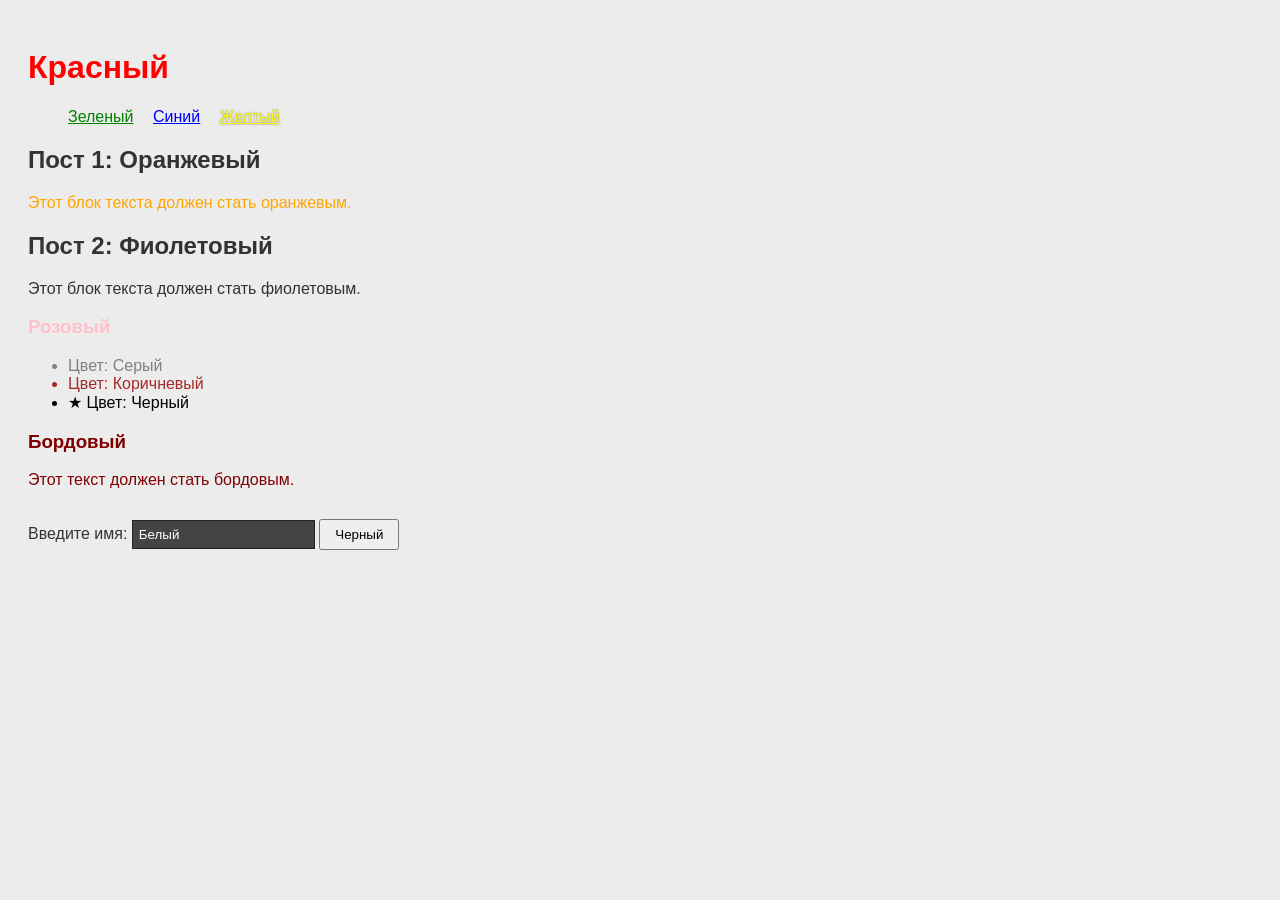
<file: index.html>
<!DOCTYPE html>
<html lang="ru">
<head>
 <meta charset="UTF-8">
 <meta name="viewport" content="width=device-width, initial-scale=1.0">
 <title>Лабораторная работа: Селекторы CSS</title>
 <link rel="stylesheet" href="style.css">
</head>
<body>
 <header>
 <h1 class="main-title">Красный</h1>
 <nav>
 <ul class="nav-list">
 <li><a href="#" class="link">Зеленый</a></li>
 <li><a href="#" class="link special-link">Синий</a></li>
 <li><a href="#" class="link">Желтый</a></li>
 </ul>
 </nav>
 </header>
 
 <section class="content">
 <article class="post" id="first-post">
 <h2>Пост 1: Оранжевый</h2>
 <p>Этот блок текста должен стать оранжевым.</p>
 </article>
 
 <article class="post">
 <h2>Пост 2: Фиолетовый</h2>
 <p>Этот блок текста должен стать фиолетовым.</p>
 </article>
 </section>
 <section class="sidebar">
 <div class="widget">
 <h3>Розовый</h3>
 <ul class="color-list">
 <li>Цвет: Серый</li>
 <li>Цвет: Коричневый</li>
 <li class="highlighted">Цвет: Черный</li>
 </ul>
 </div>
 <div class="widget important-widget">
 <h3>Бордовый</h3>
 <p class="note">Этот текст должен стать бордовым.</p>
 </div>
 </section>
 <footer>
 <form action="#" class="form">
 <label for="name">Введите имя:</label>
 <input type="text" id="name" placeholder="Белый">
 <button type="submit" class="submit-btn">Черный</button>
 </form>
 </footer>
</body>
</html>
</file>
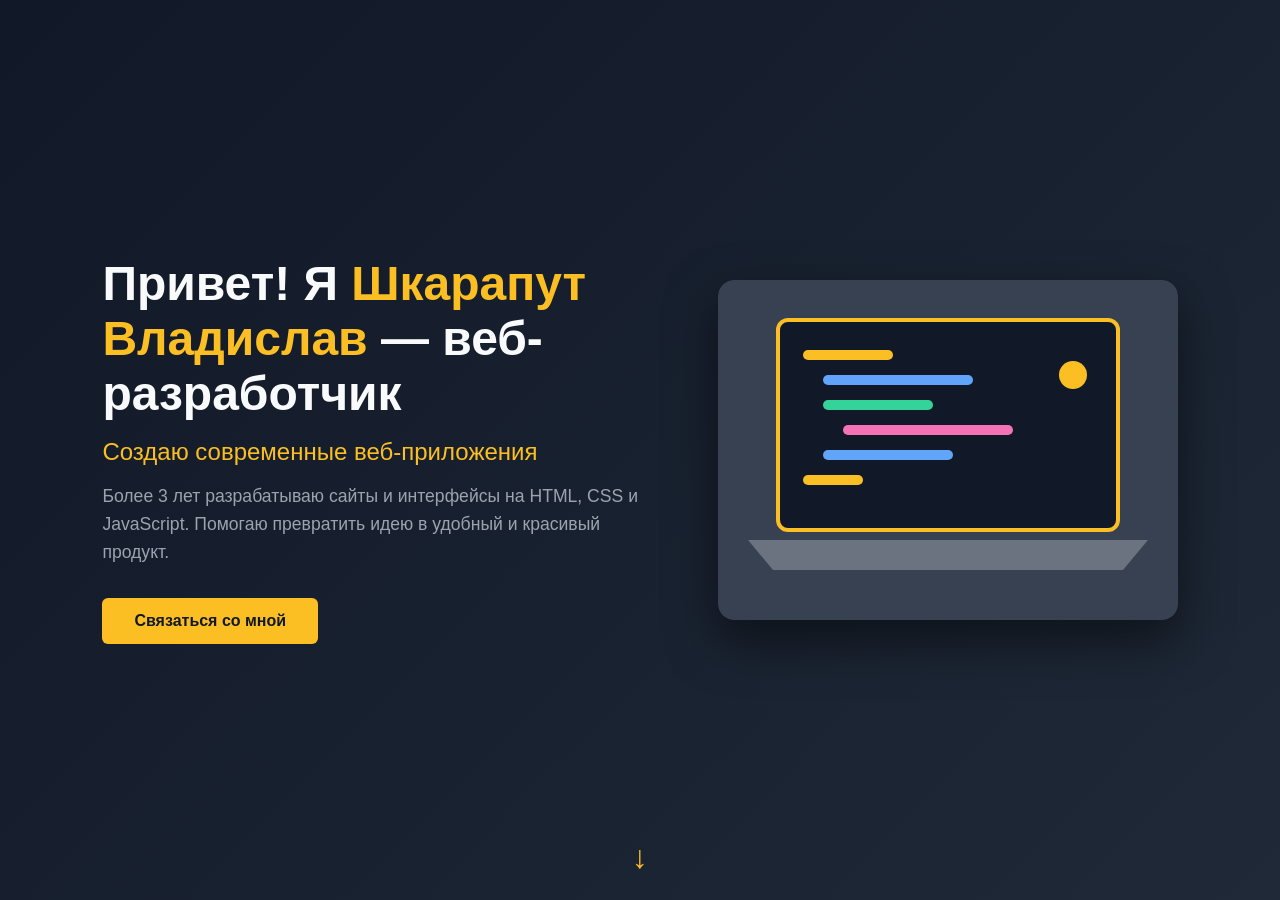
<file: card.html>
<!DOCTYPE html>
<html lang="ru">
<head>
  <meta charset="UTF-8">
  <meta name="viewport" content="width=device-width, initial-scale=1.0">
  <title>Шкарапут Владислав — веб-разработчик</title>
  <link rel="stylesheet" href="card.css">
</head>
<body>
  <section class="hero" id="hero">
    <div class="hero__content">
      <h1 class="hero__title">Привет! Я <span>Шкарапут Владислав</span> — веб-разработчик</h1>
      <h2 class="hero__subtitle">Создаю современные веб-приложения</h2>
      <p class="hero__text">
        Более 3 лет разрабатываю сайты и интерфейсы на HTML, CSS и JavaScript.
        Помогаю превратить идею в удобный и красивый продукт.
      </p>
      <a href="#contacts" class="btn">Связаться со мной</a>
    </div>

    <svg class="hero__image" viewBox="0 0 460 340" xmlns="http://www.w3.org/2000/svg" role="img" aria-label="Ноутбук с кодом">
      <rect width="460" height="340" rx="16" fill="#374151"/>
      <rect x="60" y="40" width="340" height="210" rx="10" fill="#111827" stroke="#fbbf24" stroke-width="4"/>
      <rect x="85" y="70" width="90" height="10" rx="5" fill="#fbbf24"/>
      <rect x="105" y="95" width="150" height="10" rx="5" fill="#60a5fa"/>
      <rect x="105" y="120" width="110" height="10" rx="5" fill="#34d399"/>
      <rect x="125" y="145" width="170" height="10" rx="5" fill="#f472b6"/>
      <rect x="105" y="170" width="130" height="10" rx="5" fill="#60a5fa"/>
      <rect x="85" y="195" width="60" height="10" rx="5" fill="#fbbf24"/>
      <path d="M30 260 H430 L405 290 H55 Z" fill="#6b7280"/>
      <circle cx="355" cy="95" r="14" fill="#fbbf24"/>
    </svg>

    <a href="#contacts" class="hero__down" aria-label="К следующей секции">&#8595;</a>
  </section>
</body>
</html>
</file>
<file: style.css>
/* 1. Универсальный селектор */
* {
  box-sizing: border-box;
  font-family: Arial, Helvetica, sans-serif;
  color: #333;
}

body {
  background: #ececec;
  padding: 20px;
}

/* 2. Селектор по тегу */
h1 {
  color: red;
}

h3 {
  color: pink;
}

footer {
  margin-top: 30px;
}

/* 3. Селекторы по классу */
.link {
  color: green;          /* Зеленый */
}

.special-link {
  color: blue;           /* Синий (идет после .link, поэтому перекрывает его) */
}

.post {
  color: purple;         /* Фиолетовый (Пост 2) */
}

.note {
  color: maroon;         /* Бордовый */
}

.highlighted {
  color: black;          /* Черный */
}

/* 4. Селектор по идентификатору */
#first-post {
  color: orange;         /* Оранжевый: id сильнее класса .post */
}

/* 5. Атрибутные селекторы */
input[placeholder="Белый"] {
  background: #444;
  border: 1px solid #222;
  padding: 6px;
}

input[placeholder="Белый"]::placeholder {
  color: white;          /* Белый */
  opacity: 1;
}

button[type="submit"] {
  color: black;          /* Черный */
  padding: 6px 14px;
  cursor: pointer;
}

/* 6. Псевдоклассы и псевдоэлементы */
.nav-list li:nth-child(3) a {
  color: yellow;         /* Желтый */
  text-shadow: 0 0 2px #777;
}

.color-list li:nth-child(2) {
  color: brown;          /* Коричневый */
}

.link:hover {
  text-decoration: underline;
}

.submit-btn:hover {
  background: #ddd;
}

.highlighted::before {
  content: "★ ";
  color: black;
}

/* 7. Селекторы потомков */
.nav-list li {
  display: inline-block;
  margin-right: 15px;
}

.important-widget h3 {
  color: maroon;         /* Бордовый заголовок виджета */
}

/* 8. Селекторы соседей */
.color-list li:first-child {
  color: gray;           /* Серый */
}

#first-post h2 + p {
  color: orange;         /* Оранжевый абзац после заголовка */
}

.post h2 + p {
  margin-top: 4px;
}
</file>
<file: card.css>
:root {
  --bg: #1f2937;
  --bg-dark: #111827;
  --accent: #fbbf24;
  --text: #f9fafb;
  --muted: #9ca3af;
}

* {
  margin: 0;
  padding: 0;
  box-sizing: border-box;
}

body {
  font-family: "Segoe UI", Arial, sans-serif;
  background: var(--bg-dark);
  color: var(--text);
}

.hero {
  min-height: 100vh;
  display: flex;
  align-items: center;
  justify-content: center;
  gap: 60px;
  padding: 40px 8%;
  background: linear-gradient(135deg, var(--bg-dark) 0%, var(--bg) 100%);
  position: relative;
}

.hero__content {
  max-width: 560px;
}

.hero__title {
  font-size: 3rem;
  line-height: 1.15;
  margin-bottom: 16px;
}

.hero__title span {
  color: var(--accent);
}

.hero__subtitle {
  font-size: 1.5rem;
  font-weight: 500;
  color: var(--accent);
  margin-bottom: 16px;
}

.hero__text {
  color: var(--muted);
  font-size: 1.1rem;
  line-height: 1.6;
  margin-bottom: 32px;
}

.btn {
  display: inline-block;
  padding: 14px 32px;
  background: var(--accent);
  color: var(--bg-dark);
  font-weight: 700;
  text-decoration: none;
  border-radius: 6px;
  transition: transform 0.2s, background 0.2s;
}

.btn:hover {
  background: #f59e0b;
  transform: translateY(-2px);
}

.hero__image {
  width: 100%;
  max-width: 460px;
  height: auto;
  border-radius: 16px;
  box-shadow: 0 20px 50px rgba(0, 0, 0, 0.5);
}

.hero__down {
  position: absolute;
  bottom: 24px;
  left: 50%;
  transform: translateX(-50%);
  color: var(--accent);
  font-size: 2rem;
  text-decoration: none;
  animation: bounce 1.8s infinite;
}

@keyframes bounce {
  0%, 100% { transform: translate(-50%, 0); }
  50% { transform: translate(-50%, 8px); }
}

@media (max-width: 800px) {
  .hero {
    flex-direction: column-reverse;
    text-align: center;
    gap: 30px;
    padding: 40px 6% 80px;
  }
  .hero__title { font-size: 2.2rem; }
  .hero__subtitle { font-size: 1.2rem; }
}
</file>
